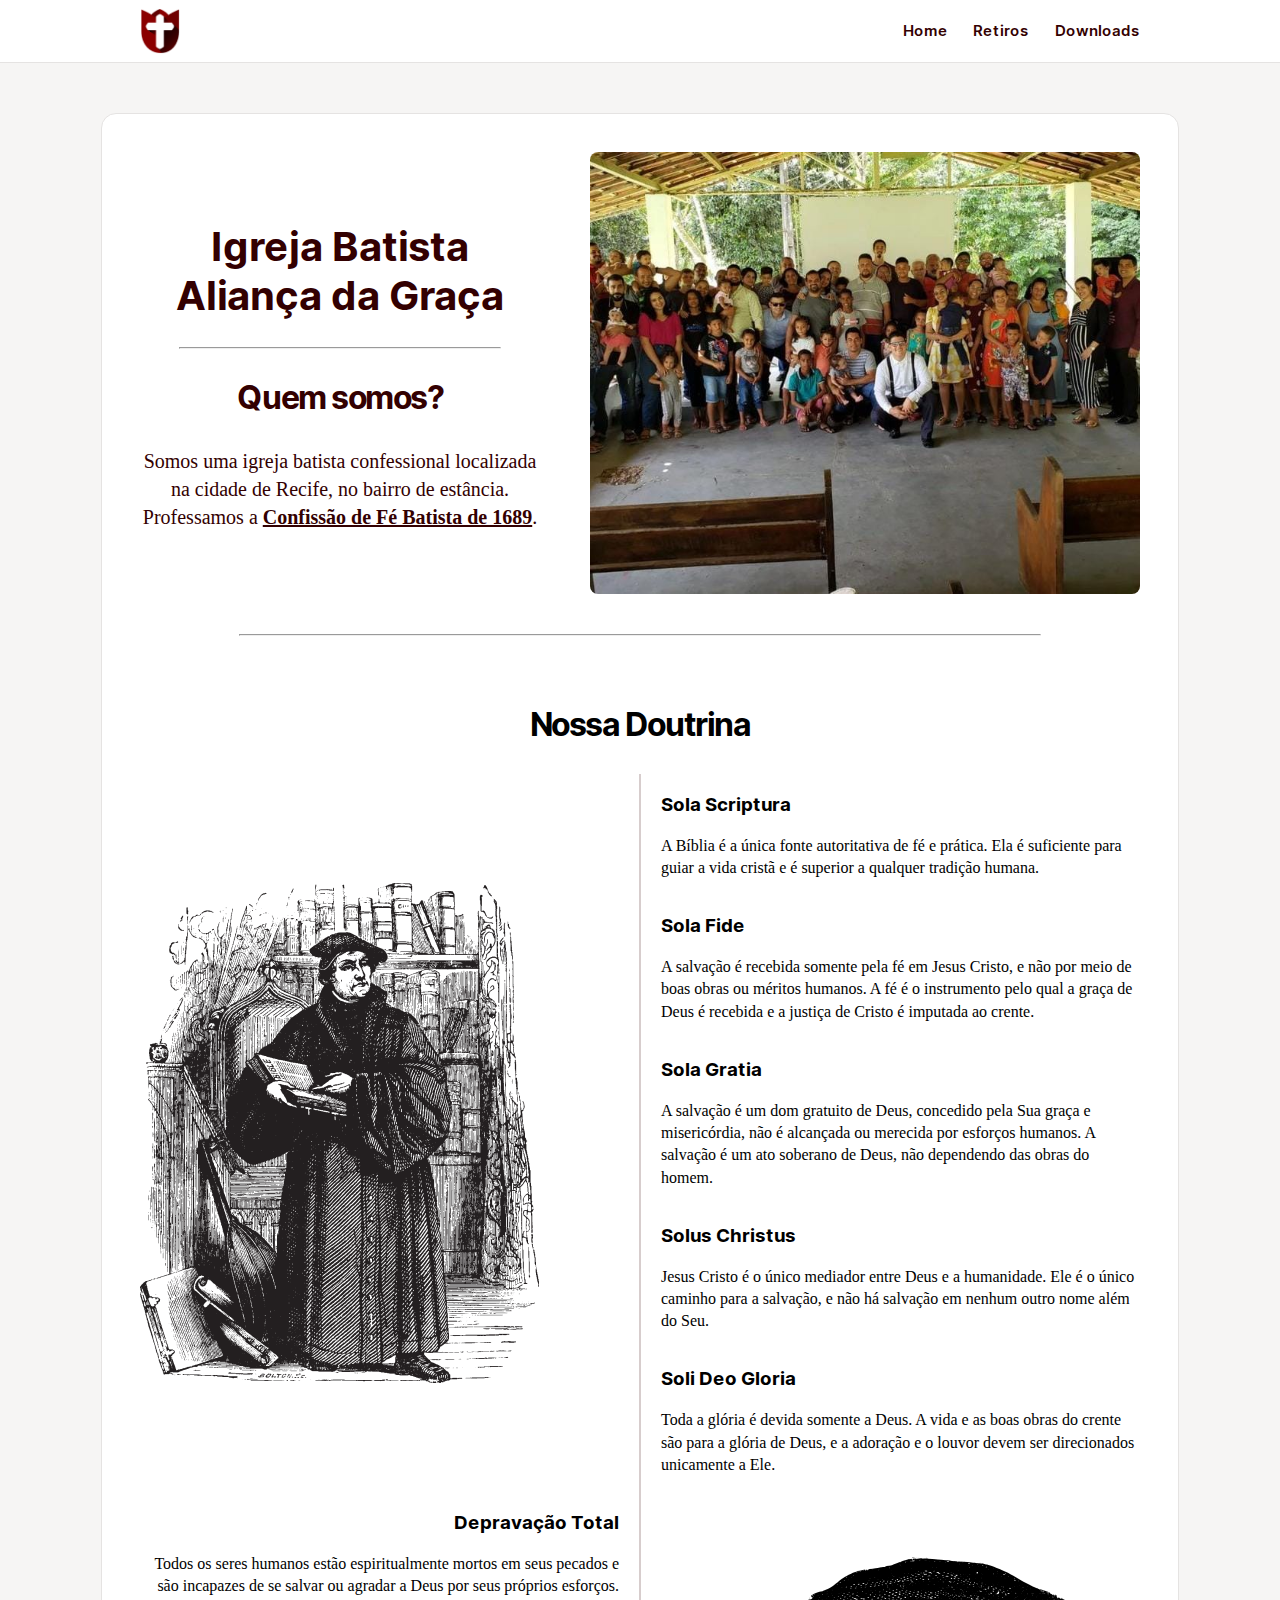
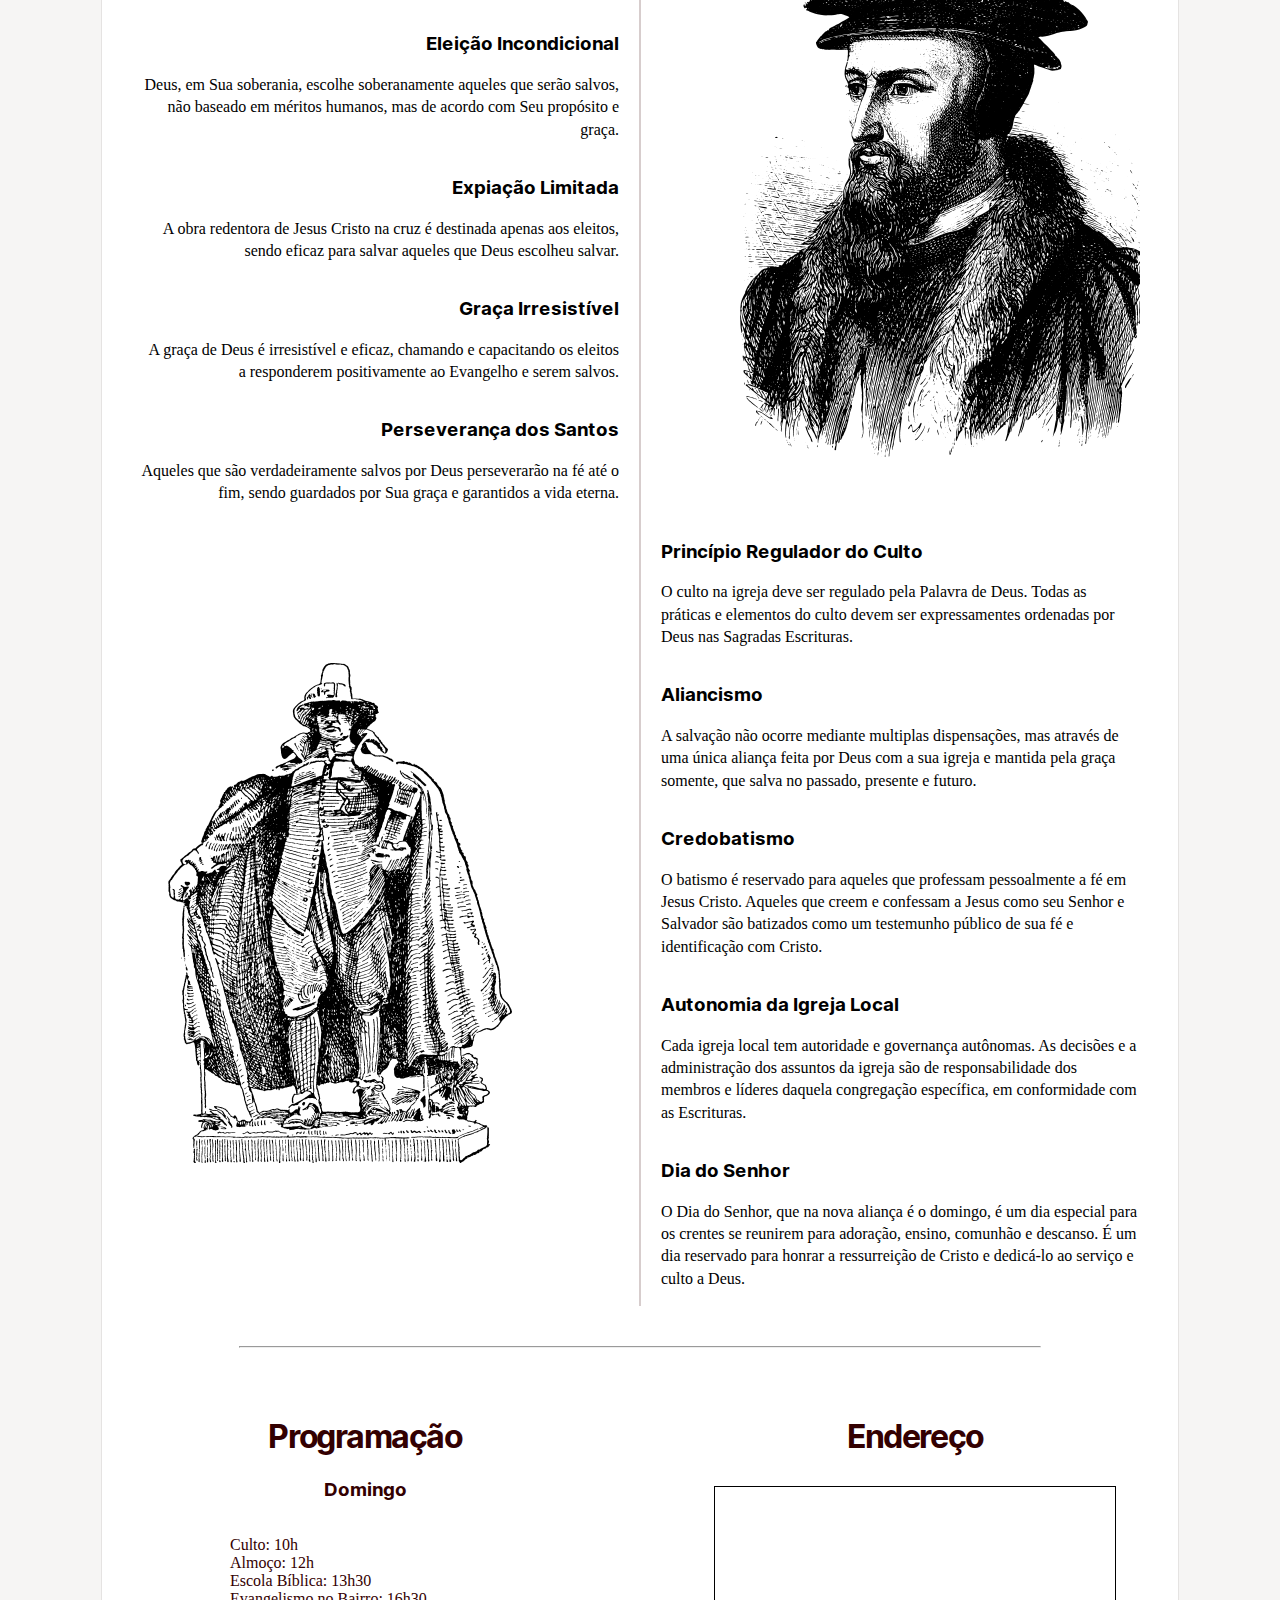
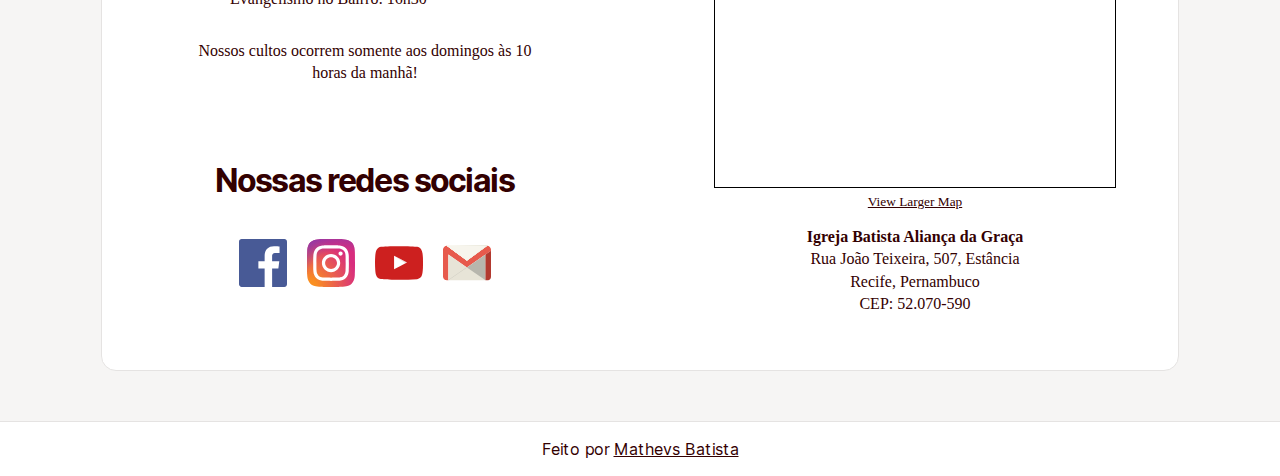
<file: index.html>
<!DOCTYPE html>

<html lang="pt-BR">
    <head>
        <title>Igreja Batista Aliança da Graça</title>
        <meta charset="UTF-8">
        <link rel="stylesheet" href="style.css">
        <meta name="viewport" content="width=device-width, initial-scale=1.0">
    </head>

    <body>
        <header>
	    <div class="topbar">
		<a href="index.html"><img class="topbar-logo" src="images/brasão.png" alt="Logomarca da Igreja Batista Aliança da Graça"></a>

		<nav>
		    <a href="index.html" class="link-button">Home</a>
		    <a href="pages/sermons.html" class="link-button">Retiros</a>
		    <a href="pages/downloads.html" class="link-button">Downloads</a>
		</nav>
            </div>
        </header>

        <main>
            <div class="opening">
                <div class="whoami">
		    <h1>Igreja Batista Aliança da Graça</h1>
		    <hr>
                    <h2>Quem somos?</h2>
                    <p>Somos uma igreja batista confessional localizada na cidade de Recife, no bairro de estância. Professamos a <a href="downloads/confissao-de-fe-batista-de-1689.pdf"><strong>Confissão de Fé Batista de 1689</strong></a>.</p>
                </div>

		<img class="imagem-igreja" src="images/retiro.jpeg" alt="Imagem da igreja no retiro de 2022">
            </div>

	    <hr>

            <div class="doctrine">
                <h2>Nossa Doutrina</h2>

                <div class="doctrine-list">
                    <div class="protestant">
			<img class="imagem-doctrine-list" src="images/protestant.png" alt="Imagem de Martinho Lutero, representando a sessão protestante">

			<div class="cards">
			    <div class="card">
				<div class="bar">
				    <div class="emptybar"></div>
				    <div class="filledbar"></div>
				</div>

				<div class="content">
				    <div class="title">
					<h3>Sola Scriptura</h3>
				    </div>
				    <div class="doctrine-text">
					<p>A Bíblia é a única fonte autoritativa de fé e prática. Ela é suficiente para guiar a vida cristã e é superior a qualquer tradição humana.</p>
				    </div>
				</div>
			    </div>


			    <div class="card">
				<div class="bar">
				    <div class="emptybar"></div>
				    <div class="filledbar"></div>
				</div>

				<div class="content">
				    <div class="title">
					<h3>Sola Fide</h3>
				    </div>
				    <div class="doctrine-text">
					<p>A salvação é recebida somente pela fé em Jesus Cristo, e não por meio de boas obras ou méritos humanos. A fé é o instrumento pelo qual a graça de Deus é recebida e a justiça de Cristo é imputada ao crente.</p>
				    </div>
				</div>
			    </div>

			    <div class="card">
				<div class="bar">
				    <div class="emptybar"></div>
				    <div class="filledbar"></div>
				</div>

				<div class="content">
				    <div class="title">
					<h3>Sola Gratia</h3>
				    </div>
				    <div class="doctrine-text">
					<p>A salvação é um dom gratuito de Deus, concedido pela Sua graça e misericórdia, não é alcançada ou merecida por esforços humanos. A salvação é um ato soberano de Deus, não dependendo das obras do homem.</p>
				    </div>
				</div>
			    </div>

			    <div class="card">
				<div class="bar">
				    <div class="emptybar"></div>
				    <div class="filledbar"></div>
				</div>

				<div class="content">
				    <div class="title">
					<h3>Solus Christus</h3>
				    </div>
				    <div class="doctrine-text">
					<p>Jesus Cristo é o único mediador entre Deus e a humanidade. Ele é o único caminho para a salvação, e não há salvação em nenhum outro nome além do Seu.</p>
				    </div>
				</div>
			    </div>
			    

			    <div class="card">
				<div class="bar">
				    <div class="emptybar"></div>
				    <div class="filledbar"></div>
				</div>

				<div class="content">
				    <div class="title">
					<h3>Soli Deo Gloria</h3>
				    </div>
				    <div class="doctrine-text">
					<p>Toda a glória é devida somente a Deus. A vida e as boas obras do crente são para a glória de Deus, e a adoração e o louvor devem ser direcionados unicamente a Ele.</p>
				    </div>
				</div>
			    </div>
			</div>
		    </div>

                    <div class="calvinist">
			<img class="imagem-doctrine-list" src="images/calvinist.png" alt="Imagem de João Calvino, representando a sessão calvinista">

			<div class="cards">
			    <div class="card">
				<div class="bar">
				    <div class="emptybar"></div>
				    <div class="filledbar"></div>
				</div>
				
				<div class="content">
				    <div class="title">
					<h3>Depravação Total</h3>
				    </div>
				    <div class="doctrine-text">
					<p>Todos os seres humanos estão espiritualmente mortos em seus pecados e são incapazes de se salvar ou agradar a Deus por seus próprios esforços.</p>
				    </div>
				</div>
			    </div>

			    <div class="card">
				<div class="bar">
				    <div class="emptybar"></div>
				    <div class="filledbar"></div>
				</div>
				
				<div class="content">
				    <div class="title">
					<h3>Eleição Incondicional</h3>
				    </div>
				    <div class="doctrine-text">
					<p>Deus, em Sua soberania, escolhe soberanamente aqueles que serão salvos, não baseado em méritos humanos, mas de acordo com Seu propósito e graça.</p>
				    </div>
				</div>
			    </div>

			    <div class="card">
				<div class="bar">
				    <div class="emptybar"></div>
				    <div class="filledbar"></div>
				</div>
				
				<div class="content">
				    <div class="title">
					<h3>Expiação Limitada</h3>
				    </div>
				    <div class="doctrine-text">
					<p>A obra redentora de Jesus Cristo na cruz é destinada apenas aos eleitos, sendo eficaz para salvar aqueles que Deus escolheu salvar.</p>
				    </div>
				</div>
			    </div>
			    
			    <div class="card">
				<div class="bar">
				    <div class="emptybar"></div>
				    <div class="filledbar"></div>
				</div>
				
				<div class="content">
				    <div class="title">
					<h3>Graça Irresistível</h3>
				    </div>
				    <div class="doctrine-text">
					<p>A graça de Deus é irresistível e eficaz, chamando e capacitando os eleitos a responderem positivamente ao Evangelho e serem salvos.</p>
				    </div>
				</div>
			    </div>

			    <div class="card">
				<div class="bar">
				    <div class="emptybar"></div>
				    <div class="filledbar"></div>
				</div>
				
				<div class="content">
				    <div class="title">
					<h3>Perseverança dos Santos</h3>
				    </div>
				    <div class="doctrine-text">
					<p>Aqueles que são verdadeiramente salvos por Deus perseverarão na fé até o fim, sendo guardados por Sua graça e garantidos a vida eterna.</p>
				    </div>
				</div>
			    </div>
			</div>
		    </div>

                    <div class="reformed">
			<img class="imagem-doctrine-list" src="images/reformed.png" alt="Imagem de um puritano, representando a sessão reformada">

                        <div class="cards">
			    <div class="card">
				<div class="bar">
				    <div class="emptybar"></div>
				    <div class="filledbar"></div>
				</div>

				<div class="content">
				    <div class="title">
					<h3>Princípio Regulador do Culto</h3>
				    </div>
				    <div class="doctrine-text">
					<p>O culto na igreja deve ser regulado pela Palavra de Deus. Todas as práticas e elementos do culto devem ser expressamentes ordenadas por Deus nas Sagradas Escrituras.</p>
				    </div>
				</div>
			    </div>

			    <div class="card">
				<div class="bar">
				    <div class="emptybar"></div>
				    <div class="filledbar"></div>
				</div>

				<div class="content">
				    <div class="title">
					<h3>Aliancismo</h3>
				    </div>
				    <div class="doctrine-text">
					<p>A salvação não ocorre mediante multiplas dispensações, mas através de uma única aliança feita por Deus com a sua igreja e mantida pela graça somente, que salva no passado, presente e futuro.</p>
				    </div>
				</div>
			    </div>

			    <div class="card">
				<div class="bar">
				    <div class="emptybar"></div>
				    <div class="filledbar"></div>
				</div>

				<div class="content">
				    <div class="title">
					<h3>Credobatismo</h3>
				    </div>
				    <div class="doctrine-text">
					<p>O batismo é reservado para aqueles que professam pessoalmente a fé em Jesus Cristo. Aqueles que creem e confessam a Jesus como seu Senhor e Salvador são batizados como um testemunho público de sua fé e identificação com Cristo.</p>
				    </div>
				</div>
			    </div>

			    <div class="card">
				<div class="bar">
				    <div class="emptybar"></div>
				    <div class="filledbar"></div>
				</div>
				
				<div class="content">
				    <div class="title">
					<h3>Autonomia da Igreja Local</h3>
				    </div>
				    <div class="doctrine-text">
					<p>Cada igreja local tem autoridade e governança autônomas. As decisões e a administração dos assuntos da igreja são de responsabilidade dos membros e líderes daquela congregação específica, em conformidade com as Escrituras.</p>
				    </div>
				</div>
			    </div>

			    <div class="card">
				<div class="bar">
				    <div class="emptybar"></div>
				    <div class="filledbar"></div>
				</div>

				<div class="content">
				    <div class="title">
					<h3>Dia do Senhor</h3>
				    </div>
				    <div class="doctrine-text">
					<p>O Dia do Senhor, que na nova aliança é o domingo, é um dia especial para os crentes se reunirem para adoração, ensino, comunhão e descanso. É um dia reservado para honrar a ressurreição de Cristo e dedicá-lo ao serviço e culto a Deus.</p>
				    </div>
				</div>
			    </div>
			</div>
		    </div>
                </div>
            </div>

	    <hr>

            <div class="info">
                <div class="service-times-social-media">
                    <div class="services-times">
                        <h2>Programação</h2>
			<div class="lordsday">
			    <h3>Domingo</h3>
			    <ul>
				<li>Culto: 10h</li>
				<li>Almoço: 12h</li>
				<li>Escola Bíblica: 13h30</li>
				<li>Evangelismo no Bairro: 16h30</li>
			    </ul>

			    <p>Nossos cultos ocorrem somente aos domingos às 10 horas da manhã!</p>
			</div>
                    </div>

                    <div class="social-media">
                        <h2>Nossas redes sociais</h2>
                        <a href="https://www.facebook.com/ibagraca/" target="_blank" rel="noopener"><img class="link-logo" src="images/fb.svg" alt="Link para o facebook" title="Abre em uma nova janela"></a>
			<a href="https://www.instagram.com/ibagrecife/" target="_blank" rel="noopener"><img class="link-logo" src="images/insta.svg" alt="Link para o instagram" title="Abre em uma nova janela"></a>
			<a href="https://www.youtube.com/channel/UC_EtxjQqCBB5Z_4F6P5xU-Q" target="_blank" rel="noopener"><img class="link-logo" src="images/yt.svg" alt="Link para o youtube" title="Abre em uma nova janela"></a>
			<a href="mailto:ibgrecife@gmail.com" target="_blank" rel="noopener"><img class="link-logo" src="images/gmail.svg" alt="Envia email para a igreja" title="Abre em uma nova janela"></a>
                    </div>
                </div>

                <div class="address">
                    <h2>Endereço</h2>
                    <iframe title="Location of the church" width="400" height="300" frameborder="0" scrolling="no" marginheight="0" marginwidth="0" src="https://www.openstreetmap.org/export/embed.html?bbox=-34.927302002906806%2C-8.089782515093205%2C-34.925496876239784%2C-8.089007103169495&amp;layer=mapnik" style="border: 1px solid black"></iframe><br/><small><a href="https://www.openstreetmap.org/#map=19/-8.08939/-34.92640">View Larger Map</a></small>

                    <p>
                        <strong>Igreja Batista Aliança da Graça</strong>
                        <br>Rua João Teixeira, 507, Estância
                        <br>Recife, Pernambuco
                        <br>CEP: 52.070-590
                    </p>
                </div>
            </div>
        </main>

        <footer>
            <p>Feito por <a href="https://github.com/MathevsBatista">Mathevs Batista</a></p>
        </footer>
    </body>
</html>
</file>
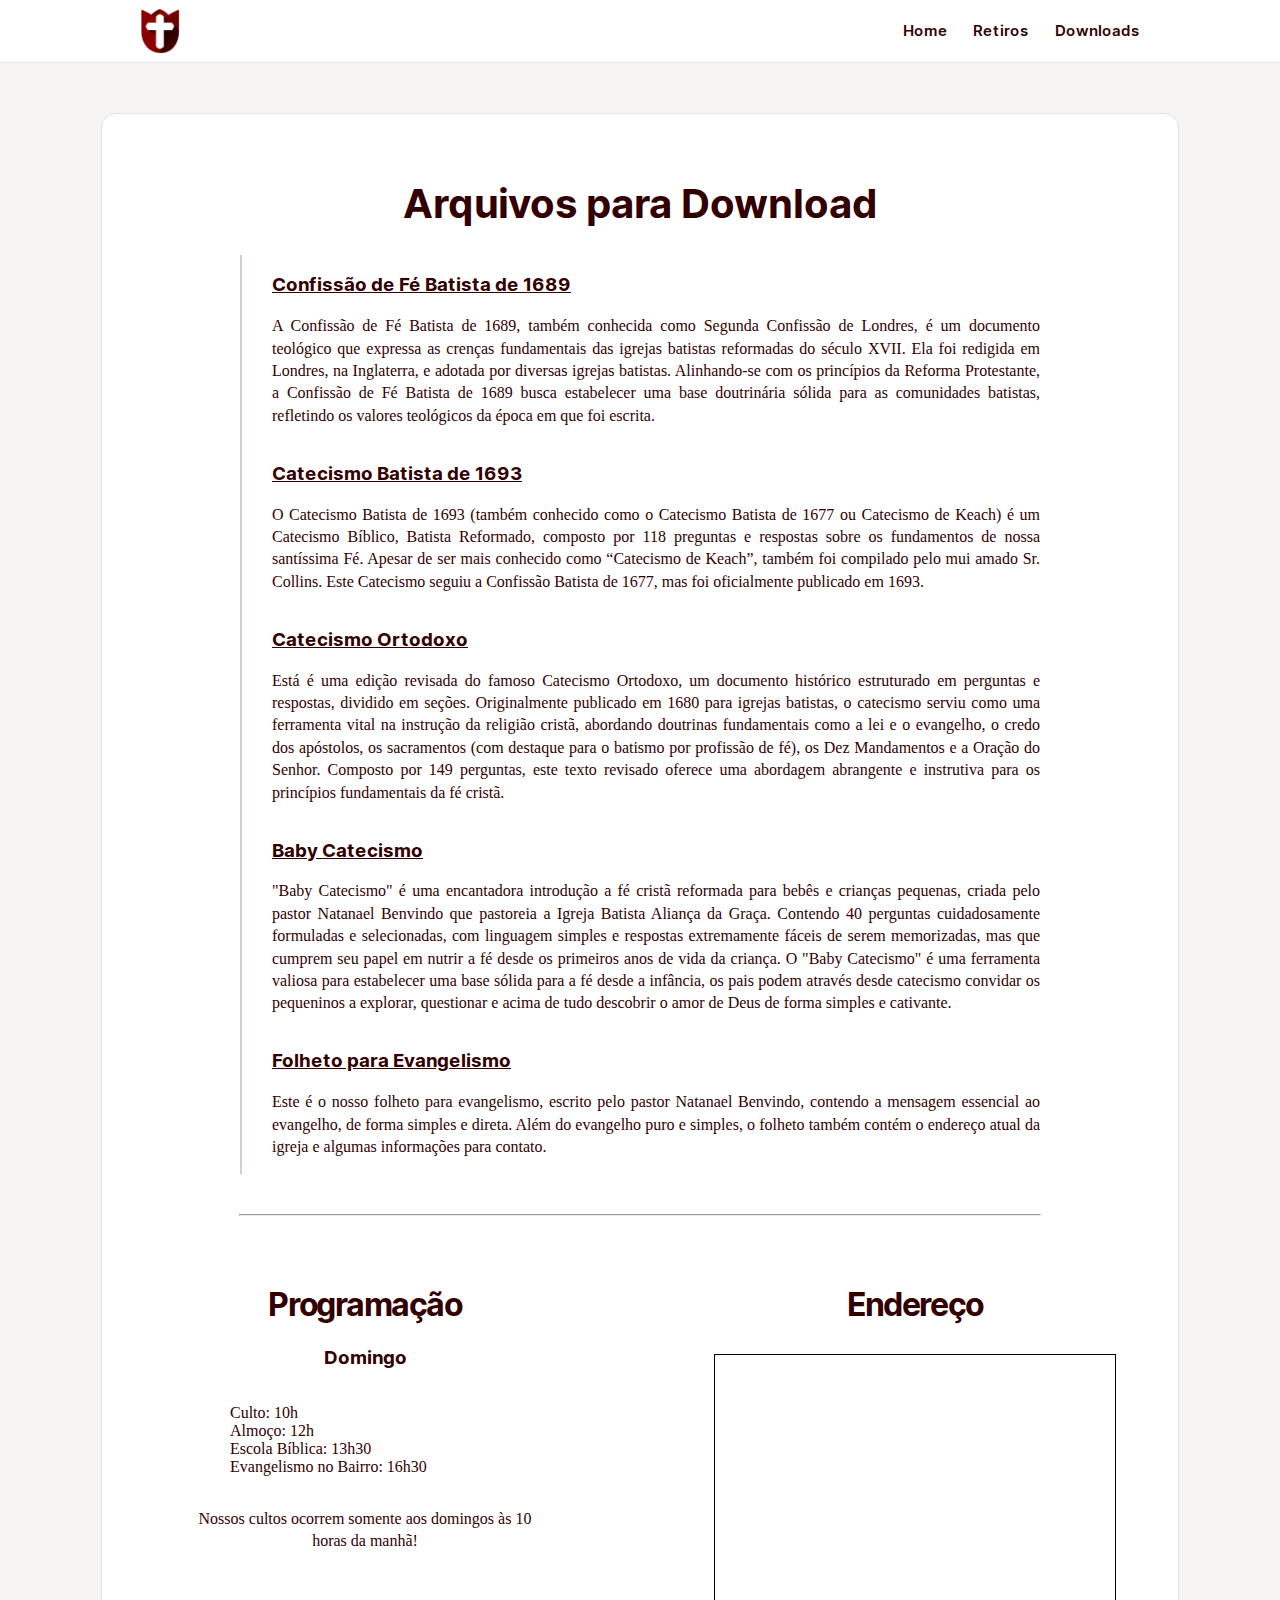
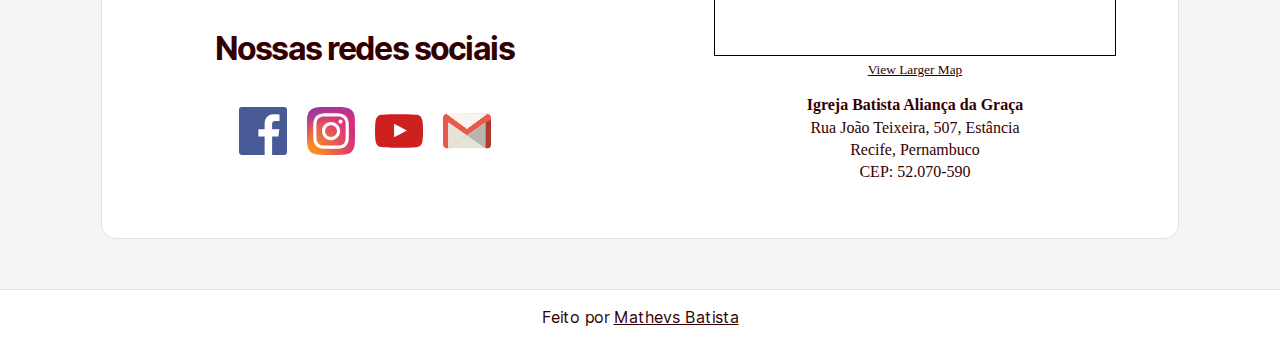
<file: pages/downloads.html>
<!DOCTYPE html>

<html lang="pt-BR">
    <head>
	<title>Downloads</title>
	<meta charset="UTF-8">
	<link rel="stylesheet" href="../style.css">
	<link sizes="32x32" rel="icon" href="../images/brasão-dark-mode.png" type="image/icon type" media="(prefers-color-scheme: dark)">
	<link sizes="32x32" rel="icon" href="../images/brasão-light-mode.png" type="image/icon type" media="(prefers-color-scheme: light)">
	<meta name="viewport" content="width=device-width,initial-scale=1.0">
	<meta property="og:type" content="website">
	<meta property="og:title" content="Igreja Batista Aliança da Graça">
	<meta property="og:description" content="Uma igreja batista confessional em Recife">
    </head>

    <body>
	<header>
	    <div class="topbar">
		<a href="../index.html"><img class="topbar-logo" src="../images/brasão-light-mode.png" alt="Logomarca da Igreja Batista Aliança da Graça"></a>

		<nav>
		    <a href="../index.html" class="link-button">Home</a>
		    <a href="sermons.html" class="link-button">Retiros</a>
		    <a href="download.html" class="link-button">Downloads</a>
		</nav>
            </div>
	</header>

	<main>
	    <div class="downloads">
		<h1>Arquivos para Download</h1>
		<div class="card">
		    <div class="bar">
			<div class="emptybar"></div>
			<div class="filledbar"></div>
		    </div>
		    
		    <div class="content">
			<div class="title">
			    <h3><a href="../downloads/confissao-de-fe-batista-de-1689.pdf" target="_blank" rel="noopener" title="Abre em uma nova janela">Confissão de Fé Batista de 1689</a></h3>
			</div>

			<div class="document-text">
			    <p>A Confissão de Fé Batista de 1689, também conhecida como Segunda Confissão de Londres, é um documento teológico que expressa as crenças fundamentais das igrejas batistas reformadas do século XVII. Ela foi redigida em Londres, na Inglaterra, e adotada por diversas igrejas batistas. Alinhando-se com os princípios da Reforma Protestante, a Confissão de Fé Batista de 1689 busca estabelecer uma base doutrinária sólida para as comunidades batistas, refletindo os valores teológicos da época em que foi escrita.</p>
			</div>
		    </div>
		</div>

		<div class="card">
		    <div class="bar">
			<div class="emptybar"></div>
			<div class="filledbar"></div>
		    </div>
		    
		    <div class="content">
			<div class="title">
			    <h3><a href="../downloads/catecismo-batista.pdf" target="_blank" rel="noopener" title="Abre em uma nova janela">Catecismo Batista de 1693</a></h3>
			</div>

			<div class="document-text">
			    <p>O Catecismo Batista de 1693 (também conhecido como o Catecismo Batista de 1677 ou Catecismo de Keach) é um Catecismo Bíblico, Batista Reformado, composto por 118 preguntas e respostas sobre os fundamentos de nossa santíssima Fé. Apesar de ser mais conhecido como “Catecismo de Keach”, também foi compilado pelo mui amado Sr. Collins. Este Catecismo seguiu a Confissão Batista de 1677, mas foi oficialmente publicado em 1693.</p>
			</div>
		    </div>
		</div>

		<div class="card">
		    <div class="bar">
			<div class="emptybar"></div>
			<div class="filledbar"></div>
		    </div>
		    
		    <div class="content">
			<div class="title">
			    <h3><a href="../downloads/catecismo-ortodoxo.pdf" target="_blank" rel="noopener" title="Abre em uma nova janela">Catecismo Ortodoxo</a></h3>
			</div>

			<div class="document-text">
			    <p>Está é uma edição revisada do famoso Catecismo Ortodoxo, um documento histórico estruturado em perguntas e respostas, dividido em seções. Originalmente publicado em 1680 para igrejas batistas, o catecismo serviu como uma ferramenta vital na instrução da religião cristã, abordando doutrinas fundamentais como a lei e o evangelho, o credo dos apóstolos, os sacramentos (com destaque para o batismo por profissão de fé), os Dez Mandamentos e a Oração do Senhor. Composto por 149 perguntas, este texto revisado oferece uma abordagem abrangente e instrutiva para os princípios fundamentais da fé cristã.</p>
			</div>
		    </div>
		</div>

		<div class="card">
		    <div class="bar">
			<div class="emptybar"></div>
			<div class="filledbar"></div>
		    </div>
		    
		    <div class="content">
			<div class="title">
			    <h3><a href="../downloads/baby-catecismo-ibag.pdf" target="_blank" rel="noopener" title="Abre em uma nova janela">Baby Catecismo</a></h3>
			</div>

			<div class="document-text">
			    <p>"Baby Catecismo" é uma encantadora introdução a fé cristã reformada para bebês e crianças pequenas, criada pelo pastor Natanael Benvindo que pastoreia a Igreja Batista Aliança da Graça. Contendo 40 perguntas cuidadosamente formuladas e selecionadas, com linguagem simples e respostas extremamente fáceis de serem memorizadas, mas que cumprem seu papel em nutrir a fé desde os primeiros anos de vida da criança. O "Baby Catecismo" é uma ferramenta valiosa para estabelecer uma base sólida para a fé desde a infância, os pais podem através desde catecismo convidar os pequeninos a explorar, questionar e acima de tudo descobrir o amor de Deus de forma simples e cativante.</p>
			</div>
		    </div>
		</div>

		<div class="card">
		    <div class="bar">
			<div class="emptybar"></div>
			<div class="filledbar"></div>
		    </div>

		    <div class="content">
			<div class="title">
			    <h3><a href="../downloads/evangelismo-ibag.pdf" target="_blank" rel="noopener" title="Abre em uma nova janela">Folheto para Evangelismo</a></h3>
			</div>
		    
			<div class="document-text">
			    <p>Este é o nosso folheto para evangelismo, escrito pelo pastor Natanael Benvindo, contendo a mensagem essencial ao evangelho, de forma simples e direta. Além do evangelho puro e simples, o folheto também contém o endereço atual da igreja e algumas informações para contato.</p>
			</div>
		    </div>
		</div>

	    </div>

	    <hr>

            <div class="info">
                <div class="service-times-social-media">
                    <div class="services-times">
                        <h2>Programação</h2>
			<div class="lordsday">
			    <h3>Domingo</h3>
			    <ul>
				<li>Culto: 10h</li>
				<li>Almoço: 12h</li>
				<li>Escola Bíblica: 13h30</li>
				<li>Evangelismo no Bairro: 16h30</li>
			    </ul>

			    <p>Nossos cultos ocorrem somente aos domingos às 10 horas da manhã!</p>
			</div>
                    </div>

                    <div class="social-media">
                        <h2>Nossas redes sociais</h2>
                        <a href="https://www.facebook.com/ibagraca/" target="_blank" rel="noopener"><img class="link-logo" src="../images/fb.svg" alt="Link para o facebook" title="Abre em uma nova janela"></a>
			<a href="https://www.instagram.com/ibagrecife/" target="_blank" rel="noopener"><img class="link-logo" src="../images/insta.svg" alt="Link para o instagram" title="Abre em uma nova janela"></a>
			<a href="https://www.youtube.com/channel/UC_EtxjQqCBB5Z_4F6P5xU-Q" target="_blank" rel="noopener"><img class="link-logo" src="../images/yt.svg" alt="Link para o youtube" title="Abre em uma nova janela"></a>
			<a href="mailto:ibgrecife@gmail.com" target="_blank" rel="noopener"><img class="link-logo" src="../images/gmail.svg" alt="Envia email para a igreja" title="Abre em uma nova janela"></a>
                    </div>
                </div>

                <div class="address">
                    <h2>Endereço</h2>
                    <iframe title="Location of the church" width="400" height="300" frameborder="0" scrolling="no" marginheight="0" marginwidth="0" src="https://www.openstreetmap.org/export/embed.html?bbox=-34.927302002906806%2C-8.089782515093205%2C-34.925496876239784%2C-8.089007103169495&amp;layer=mapnik" style="border: 1px solid black"></iframe><br/><small><a href="https://www.openstreetmap.org/#map=19/-8.08939/-34.92640">View Larger Map</a></small>

                    <p>
                        <strong>Igreja Batista Aliança da Graça</strong>
                        <br>Rua João Teixeira, 507, Estância
                        <br>Recife, Pernambuco
                        <br>CEP: 52.070-590
                    </p>
                </div>
            </div>
	</main>

        <footer>
            <p>Feito por <a href="https://github.com/MathevsBatista">Mathevs Batista</a></p>
        </footer>
    </body>
</html>
</file>
<file: style.css>
@font-face {
  font-family: 'Inter';
  font-style:  normal;
  font-weight: 100;
  src: url('fonts/Inter-Thin.woff2') format('woff2'),
       url('fonts/Inter-Thin.woff') format('woff');
}

@font-face {
  font-family: 'Inter';
  font-style:  italic;
  font-weight: 100;
  src: url('fonts/Inter-ThinItalic.woff2') format('woff2'),
       url('fonts/Inter-ThinItalic.woff') format('woff');
}

@font-face {
  font-family: 'Inter';
  font-style:  normal;
  font-weight: 200;
  src: url('fonts/Inter-ExtraLight.woff2') format('woff2'),
       url('fonts/Inter-ExtraLight.woff') format('woff');
}

@font-face {
  font-family: 'Inter';
  font-style:  italic;
  font-weight: 200;
  src: url('fonts/Inter-ExtraLightItalic.woff2') format('woff2'),
       url('fonts/Inter-ExtraLightItalic.woff') format('woff');
}

@font-face {
  font-family: 'Inter';
  font-style:  normal;
  font-weight: 300;
  src: url('fonts/Inter-Light.woff2') format('woff2'),
       url('fonts/Inter-Light.woff') format('woff');
}

@font-face {
  font-family: 'Inter';
  font-style:  italic;
  font-weight: 300;
  src: url('fonts/Inter-LightItalic.woff2') format('woff2'),
       url('fonts/Inter-LightItalic.woff') format('woff');
}

@font-face {
  font-family: 'Inter';
  font-style:  normal;
  font-weight: 400;
  src: url('fonts/Inter-Regular.woff2') format('woff2'),
       url('fonts/Inter-Regular.woff') format('woff');
}

@font-face {
  font-family: 'Inter';
  font-style:  italic;
  font-weight: 400;
  src: url('fonts/Inter-Italic.woff2') format('woff2'),
       url('fonts/Inter-Italic.woff') format('woff');
}

@font-face {
  font-family: 'Inter';
  font-style:  normal;
  font-weight: 500;
  src: url('fonts/Inter-Medium.woff2') format('woff2'),
       url('fonts/Inter-Medium.woff') format('woff');
}

@font-face {
  font-family: 'Inter';
  font-style:  italic;
  font-weight: 500;
  src: url('fonts/Inter-MediumItalic.woff2') format('woff2'),
       url('fonts/Inter-MediumItalic.woff') format('woff');
}

@font-face {
  font-family: 'Inter';
  font-style:  normal;
  font-weight: 600;
  src: url('fonts/Inter-SemiBold.woff2') format('woff2'),
       url('fonts/Inter-SemiBold.woff') format('woff');
}

@font-face {
  font-family: 'Inter';
  font-style:  italic;
  font-weight: 600;
  src: url('fonts/Inter-SemiBoldItalic.woff2') format('woff2'),
       url('fonts/Inter-SemiBoldItalic.woff') format('woff');
}

@font-face {
  font-family: 'Inter';
  font-style:  normal;
  font-weight: 700;
  src: url('fonts/Inter-Bold.woff2') format('woff2'),
       url('fonts/Inter-Bold.woff') format('woff');
}

@font-face {
  font-family: 'Inter';
  font-style:  italic;
  font-weight: 700;
  src: url('fonts/Inter-BoldItalic.woff2') format('woff2'),
       url('fonts/Inter-BoldItalic.woff') format('woff');
}

@font-face {
  font-family: 'Inter';
  font-style:  normal;
  font-weight: 800;
  src: url('fonts/Inter-ExtraBold.woff2') format('woff2'),
       url('fonts/Inter-ExtraBold.woff') format('woff');
}

@font-face {
  font-family: 'Inter';
  font-style:  italic;
  font-weight: 800;
  src: url('fonts/Inter-ExtraBoldItalic.woff2') format('woff2'),
       url('fonts/Inter-ExtraBoldItalic.woff') format('woff');
}

@font-face {
  font-family: 'Inter';
  font-style:  normal;
  font-weight: 900;
  src: url('fonts/Inter-Black.woff2') format('woff2'),
       url('fonts/Inter-Black.woff') format('woff');
}

@font-face {
  font-family: 'Inter';
  font-style:  italic;
  font-weight: 900;
  src: url('fonts/Inter-BlackItalic.woff2') format('woff2'),
       url('fonts/Inter-BlackItalic.woff') format('woff');
}

img {
    max-inline-size: 100%;
    block-size: auto;
}

body {
    margin: 0;
    color: #330001;
    background-color: #f6f5f4;
    display: flex;
    flex-direction: column;
    justify-content: space-between;
    min-height: 100vh;
}

hr {
    color: #330001;
    width: 80%;
}

header {
    font-family: "Inter", sans-serif;
    display: flex;
    justify-content: center;
    background-color: white;
    padding: 8px 20px 8px 20px;

    border-bottom-style: solid;
    border-bottom-width: 1px;
    border-color: #E5E3E2ff;
}

main {
    display: flex;
    flex-direction: column;
    justify-content: space-between;
    background-color: white;
    width: 1000px;
    max-width: 90%;
    margin: 50px auto;
    padding-top: 3vw;
    padding-right: 3vw;
    padding-bottom: 3vw;
    padding-left: 3vw;
    border-style: solid;
    border-width: 1px;
    border-color: #E5E3E2ff;
    border-radius: 15px;
    gap: 2rem;
}

footer {
    background-color: white;
    text-align: center;
    font-family: "Inter", sans-serif;
    border-top-style: solid;
    border-top-width: 1px;
    border-color: #E5E3E2ff;
}

.topbar {
    display: flex;
    flex: 1;
    justify-content: space-between;

    max-width: 1000px;
}

h1, h2, h3, h4 {
    font-family: "Inter", sans-serif;
}

h1 {
    font-size: 2.5rem;
    text-align: center;
}

.margin-fix-bottom {
    margin-bottom: 0px;
}

.margin-fix-top {
    margin-top: 0px;
}

h2 {
    font-size: 2rem;
    letter-spacing: -0.045em;
    text-align: center;
}

h2, p {
    line-height: 1.4;
}

.doctrine p {
    font-weight: 300;
}

nav a {
    font-size: 15px;
    font-weight: 600;
    text-decoration: none;
}

a {
    color: #330001;
}

.topbar-logo {
    width: 40px;
    vertical-align: middle;
}

nav {
    display: flex;
    gap: 2vw;

    align-self: center;
}

.opening {
    display: flex;
    justify-content: space-between;
    align-items: center;
}

.whoami {
    flex: 1 1 40%;
    align-self: center;
    max-width: 40%;
    text-align: center;
}

.whoami p {
    font-size: 20px;
}

.imagem-igreja {
    flex: 1 1 55%;
    max-width: 55%;
    border-radius: 8px;
    width: auto;
    height: auto;
}

.doctrine, .downloads{
    display: flex;
    flex-direction: column;
    justify-content: space-between;
}

.downloads {
    align-self: center;
    max-width: 80%;
}

.doctrine {
    color: #000000;
}

.doctrine h2 {
    text-align: center;
}

.protestant, .calvinist, .reformed {
    display: flex;
    justify-content: space-between;
}

.calvinist {
    flex-direction: row-reverse;
}

.protestant img, .calvinist img, .reformed img {
    max-width: 400px;
    block-size: auto;
    object-fit: contain;
}

.cards {
    display: flex;
    flex-direction: column;

    max-width: calc(50% + 1px);
}

.card {
    display: flex;
    gap: 20px;
}

.calvinist .card {
    flex-direction: row-reverse;
}

.bar {
    min-width: 2px;
}

.emptybar {
    background-color: #d7cdcd;
    width: 100%;
    height: 100%;
}

.filledbar {
    display: none;
}

.card:hover .filledbar {
    display: block;
    background-color: #3a0909;
    width: 100%;
    height: 100%;
}

.card:hover .emptybar {
    display: none;
}

.downloads .card {
    gap: 30px;
}

.downloads .content {
    text-align: justify;
}

.left {
    display: none;
}

.title {
    min-width: 150px;
}

.calvinist {
    text-align: end;
}

.info {
    display: flex;
    justify-content: space-between;
    flex-wrap: wrap;
}

.service-times-social-media, .address {
    flex: 1 50%;
    max-width: 45%;
    text-align: center;
}

.service-times-social-media {
    display: flex;
    flex-direction: column;
    gap: 2rem;
}

.services-times {
    display: flex;
    flex-direction: column;
}

.services-times h2 {
    margin-bottom: 0px;
}

.lordsday {
    text-align: left;
    max-width: 350px;
    align-self: center;
}

.lordsday h3 {
    text-align: center;
}

.lordsday ul {
    display: inline-block;
    list-style: none;
    max-width: 300px;
}

.lordsday p {
    text-align: center;
}

.link-logo {
    width: 3em;
    height: 3em;
    margin: 0.5em;
}

.events {
    display: flex;
    flex-direction: column;
    gap: 2rem;
    width: 80%;
    margin: 0px auto;
}

.events hr {
    display: block;
}

.downloads {
    display: flex;
    flex-direction: column;
}

.event ol {
    list-style: none;
    padding-right: 40px;
}

.player {
    width: 100%;
}

@media only screen and (max-width: 893px) {
    main {
        max-width: 80%;
    }

    .doctrine {
	align-items: center;
    }

    .downloads {
	max-width: 90%;
    }

    .services-times, .social-media, .address {
	text-align: center;
    }

    .protestant, .calvinist, .reformed {
	text-align: center;
    }

    .opening, .info, .protestant, .calvinist, .reformed {
        flex-direction: column;
    }

    .protestant img, .calvinist img, .reformed img {
	margin: 30px auto;
	align-self: center;
	max-width: 100%;
    }

    .calvinist .card {
	flex-direction: row;
    }

    .service-times-social-media, .address {
        max-width: none;
    }

    .lordsday h3 {
	padding-left: 0px;
    }

    .whoami {
        max-width: none;
    }
    
    .cards {
	max-width: none;
    }

    .bar {
	display: none;
    }

    .imagem-igreja {
        max-width: 100%;
        width: auto;
        height: auto;
    }

    iframe {
	width: 100%;
    }

    .events {
	width: 90%;
    }
}

@media only screen and (max-width: 620px) {
    main {
	margin: 20px auto;
	max-width: 85%;
    }

    .imagem-igreja {
        max-width: 90%;
    }

    .card {
        gap: 10px;
    }

    .events {
	width: 100%;
    }

    .downloads {
	max-width: 90%;
    }

    .downloads .content {
	text-align: left;
    }
}

/* styles */
@media (prefers-color-scheme: dark) {
    body {
        color: #C9D1D9;
        background-color: #0D1117;
    }

    header, footer {
	border-color: rgba(91, 91, 92, 0.10);
        background-color: #12151b;
    }

    a {
        color: skyblue;
    }

    hr {
        color: #C9D1D9;
    }

    main {
        border: 0.01rem solid rgba(91, 91, 92, 0.10);
        background-color: #12151b;
    }
    
    .doctrine {
        color: #C9D1D9;
    }

    .doctrine img {
	filter: invert(70%);
    }

    header img {
	filter: invert(100%);
    }

    .emptybar {
	background-color: rgba(91, 91, 92, 0.10);
    }

    .card:hover .filledbar {
	background-color: #C9D1D9;
    }

    header a {
        color: #d1d5db;
    }
}
</file>
